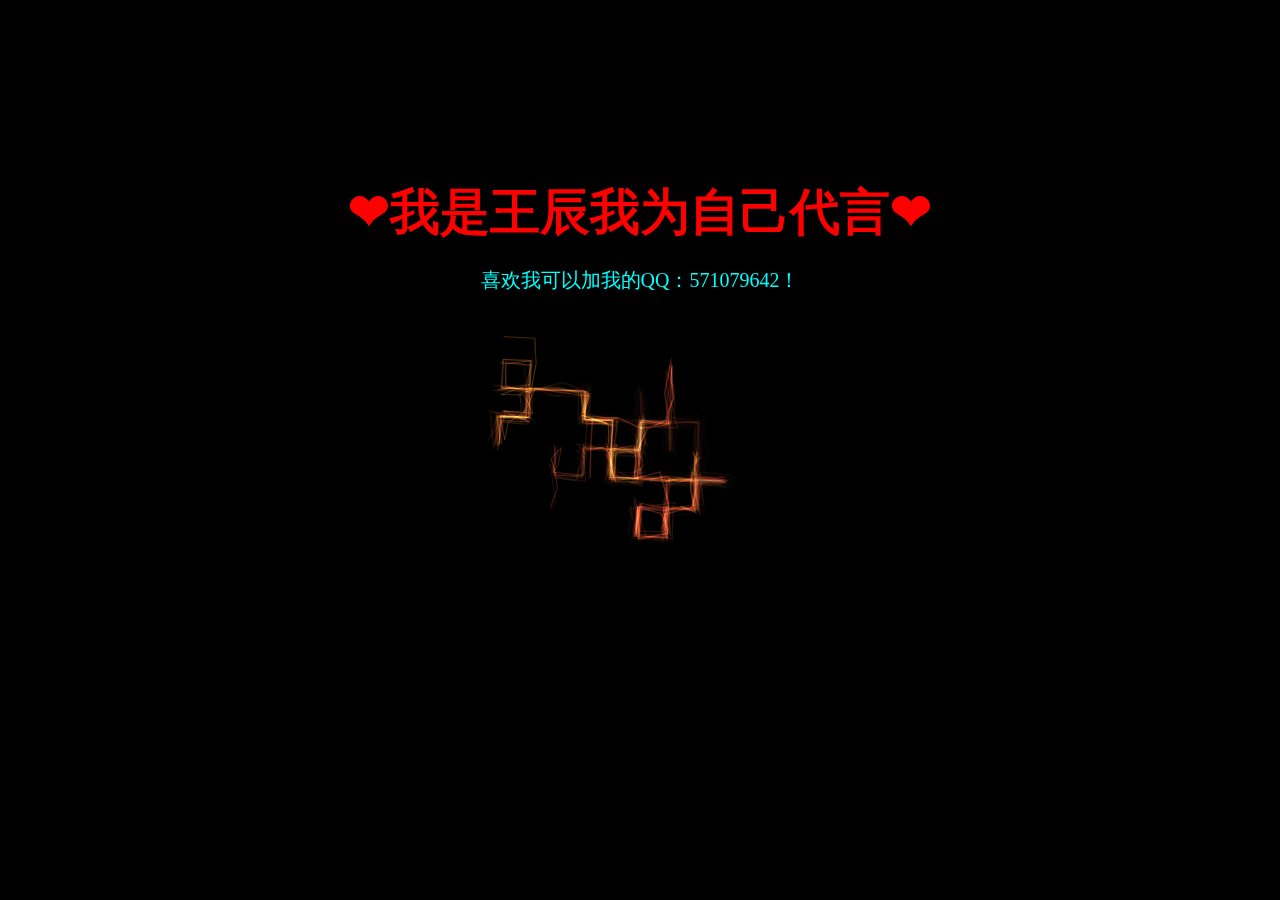
<file: wang/index.html>
﻿<!DOCTYPE html PUBLIC "-//W3C//DTD XHTML 1.0 Transitional//EN" "http://www.w3.org/TR/xhtml1/DTD/xhtml1-transitional.dtd">
<html xmlns="http://www.w3.org/1999/xhtml">
<head>
<meta http-equiv="Content-Type" content="text/html; charset=utf-8" />
<title>我是王辰我为自己代言！</title>
<link rel="stylesheet" href="css/base.css">

<style>
body {background-color: #000;}
* {
	margin:0;
	padding:0;
}
.box a{display: block;}
.box .text{font-size: 50px; color: red;  margin-top: 200px; font-weight:bold;}
.box .text2{font-size: 20px; color: aqua; margin-top: 20px;}

</style>


</head>
<body>
 
<canvas height="100%" width="100%" style="position: fixed; top: 0px; left: 0px; z-index: -1; opacity: 1;"  id="canvas"></canvas>
<script>
var canvas,
	ctx,
	width,
	height,
	size,
	lines,
	tick;

function line() {
	this.path = [];
	this.speed = rand(10, 20);
	this.count = randInt(10, 30);
	this.x = width / 2, +1;
	this.y = height / 2 + 1;
	this.target = {
		x: width / 2,
		y: height / 2
	};
	this.dist = 0;
	this.angle = 0;
	this.hue = tick / 5;
	this.life = 1;
	this.updateAngle();
	this.updateDist();
}

line.prototype.step = function(i) {
	this.x += Math.cos(this.angle) * this.speed;
	this.y += Math.sin(this.angle) * this.speed;

	this.updateDist();

	if (this.dist < this.speed) {
		this.x = this.target.x;
		this.y = this.target.y;
		this.changeTarget();
	}

	this.path.push({
		x: this.x,
		y: this.y
	});
	if (this.path.length > this.count) {
		this.path.shift();
	}

	this.life -= 0.001;

	if (this.life <= 0) {
		this.path = null;
		lines.splice(i, 1);
	}
};

line.prototype.updateDist = function() {
	var dx = this.target.x - this.x,
		dy = this.target.y - this.y;
	this.dist = Math.sqrt(dx * dx + dy * dy);
}

line.prototype.updateAngle = function() {
	var dx = this.target.x - this.x,
		dy = this.target.y - this.y;
	this.angle = Math.atan2(dy, dx);
}

line.prototype.changeTarget = function() {
	var randStart = randInt(0, 3);
	switch (randStart) {
		case 0: // up
			this.target.y = this.y - size;
			break;
		case 1: // right
			this.target.x = this.x + size;
			break;
		case 2: // down
			this.target.y = this.y + size;
			break;
		case 3: // left
			this.target.x = this.x - size;
	}
	this.updateAngle();
};

line.prototype.draw = function(i) {
	ctx.beginPath();
	var rando = rand(0, 10);
	for (var j = 0, length = this.path.length; j < length; j++) {
		ctx[(j === 0) ? 'moveTo' : 'lineTo'](this.path[j].x + rand(-rando, rando), this.path[j].y + rand(-rando, rando));
	}
	ctx.strokeStyle = 'hsla(' + rand(this.hue, this.hue + 30) + ', 80%, 55%, ' + (this.life / 3) + ')';
	ctx.lineWidth = rand(0.1, 2);
	ctx.stroke();
};

function rand(min, max) {
	return Math.random() * (max - min) + min;
}

function randInt(min, max) {
	return Math.floor(min + Math.random() * (max - min + 1));
};

function init() {
	canvas = document.getElementById('canvas');
	ctx = canvas.getContext('2d');
	size = 30;
	lines = [];
	reset();
	loop();
}

function reset() {
	width = Math.ceil(window.innerWidth / 2) * 2;
	height = Math.ceil(window.innerHeight / 2) * 2;
	tick = 0;

	lines.length = 0;
	canvas.width = width;
	canvas.height = height;
}

function create() {
	if (tick % 10 === 0) {
		lines.push(new line());
	}
}

function step() {
	var i = lines.length;
	while (i--) {
		lines[i].step(i);
	}
}

function clear() {
	ctx.globalCompositeOperation = 'destination-out';
	ctx.fillStyle = 'hsla(0, 0%, 0%, 0.1';
	ctx.fillRect(0, 0, width, height);
	ctx.globalCompositeOperation = 'lighter';
}

function draw() {
	ctx.save();
	ctx.translate(width / 2, height / 2);
	ctx.rotate(tick * 0.001);
	var scale = 0.8 + Math.cos(tick * 0.02) * 0.2;
	ctx.scale(scale, scale);
	ctx.translate(-width / 2, -height / 2);
	var i = lines.length;
	while (i--) {
		lines[i].draw(i);
	}
	ctx.restore();
}

function loop() {
	requestAnimationFrame(loop);
	create();
	step();
	clear();
	draw();
	tick++;
}

function onresize() {
	reset();
}

window.addEventListener('resize', onresize);

init();

</script>

<div style="text-align:center;margin:50px 0; font:normal 14px/24px 'MicroSoft YaHei';">
<div class="box">
	<a href="https://user.qzone.qq.com/571079642?ptlang=2052&source=aiostar&_t_=0.7964623446968753" class="text">❤我是王辰我为自己代言❤</a><br/>
	<a href="https://user.qzone.qq.com/571079642?ptlang=2052&source=aiostar&_t_=0.7964623446968753" class="text2">喜欢我可以加我的QQ：571079642！</a>
</div>
</div>
</body>
</html>
</file>
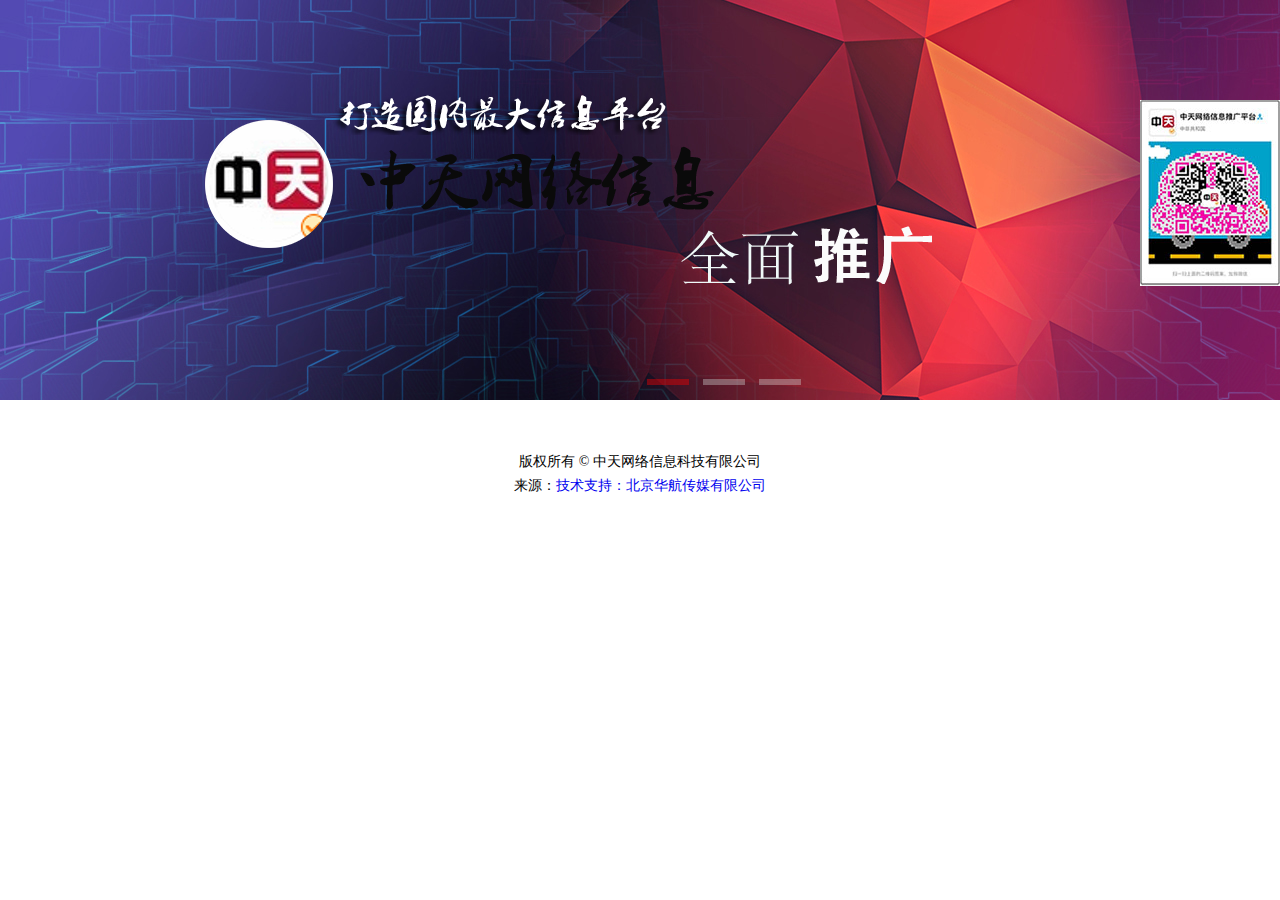
<file: zhong/index.html>
<!DOCTYPE html>
<html>
<head>
<title>中天网络打造全国信息新时代</title>
<meta charset="utf-8">
<meta name="viewport" content="width=device-width, user-scalable=no, initial-scale=1.0, maximum-scale=1.0">
<meta name="apple-mobile-web-app-capable" content="yes">
<meta name="apple-mobile-web-app-status-bar-style" content="black">
<link rel="stylesheet" href="css/banner.css">
<script src="js/jquery-1.11.1.js"></script>
<script src="js/switch.js"></script>  
<style>

</style>
</head> 
<body>

<div id="slideBox" class="slideBox">
	<div class="hd">
		<ul><li></li><li></li><li></li></ul>
	</div>
	<div class="bd">
		<ul>
			<li style="background: url(images/banner2_1.jpg) 50% 0px no-repeat;">
				<div id="a3"></div>
				<div id="a4"></div>
				<div id="a5"></div>
			</li>
			<li style="background: url(images/banner4.png) 50% 0px no-repeat;">
				<div id="a12"></div>
					<div id="a11"></div>
			</li>

			<li class="banner1">
				<a href="javascript:;" target="_blank" class="content1">
					<div id="a20"></div>
						<div class="b2_word">
							<var id="a21">为</var><span id="a23"></span><var id="a22">而生</var>
						</div>
					<div id="a24">中天网络打造全国信息新时代</div><br/>
				</a>
			</li>
		</ul>    
	</div>
</div>

<script src="js/jquery.SuperSlide.2.1.1.js"></script> 
<script type="text/javascript">
// 轮播
$(".slideBox").slide({mainCell:".bd ul",effect:"leftLoop",autoPlay:true,
	startFun:function(i,c){
	del();
	switch(i){
				case 0:
						$("#a3").addClass('animation3');
						$("#a4").addClass('animation4');
						$("#a5").addClass('animation5');
						break;
				case 1:
						$("#a11").addClass('animation8');
						$("#a12").addClass('animation9');

						break;
				// case 2:
						// $("#a8").addClass('animation6');
						// $("#a9").addClass('animation7');
						// $("#a10").addClass('animation7');
						// break;
				case 2:
			 
					   $(".content1 #a20").addClass('animation20');
						$(".b2_word #a21").addClass('animation21');
						$(".b2_word #a22").addClass('animation21');
						$(".b2_word #a23").addClass('animation20');
						$(".content1 #a24").addClass('animation22');
						break;
				default:break;
			}
	}
});
</script>

<div style="text-align:center;margin:50px 0; font:normal 14px/24px 'MicroSoft YaHei';">
<p>版权所有 © 中天网络信息科技有限公司</p>
<p>来源：<a href="javascript:;" target="_blank">技术支持：北京华航传媒有限公司</a></p>

</div>
<img src="images/QQ.jpg" alt="" style="  position: fixed; top: 100px; right: 0px;">
</body>
</html>
</file>
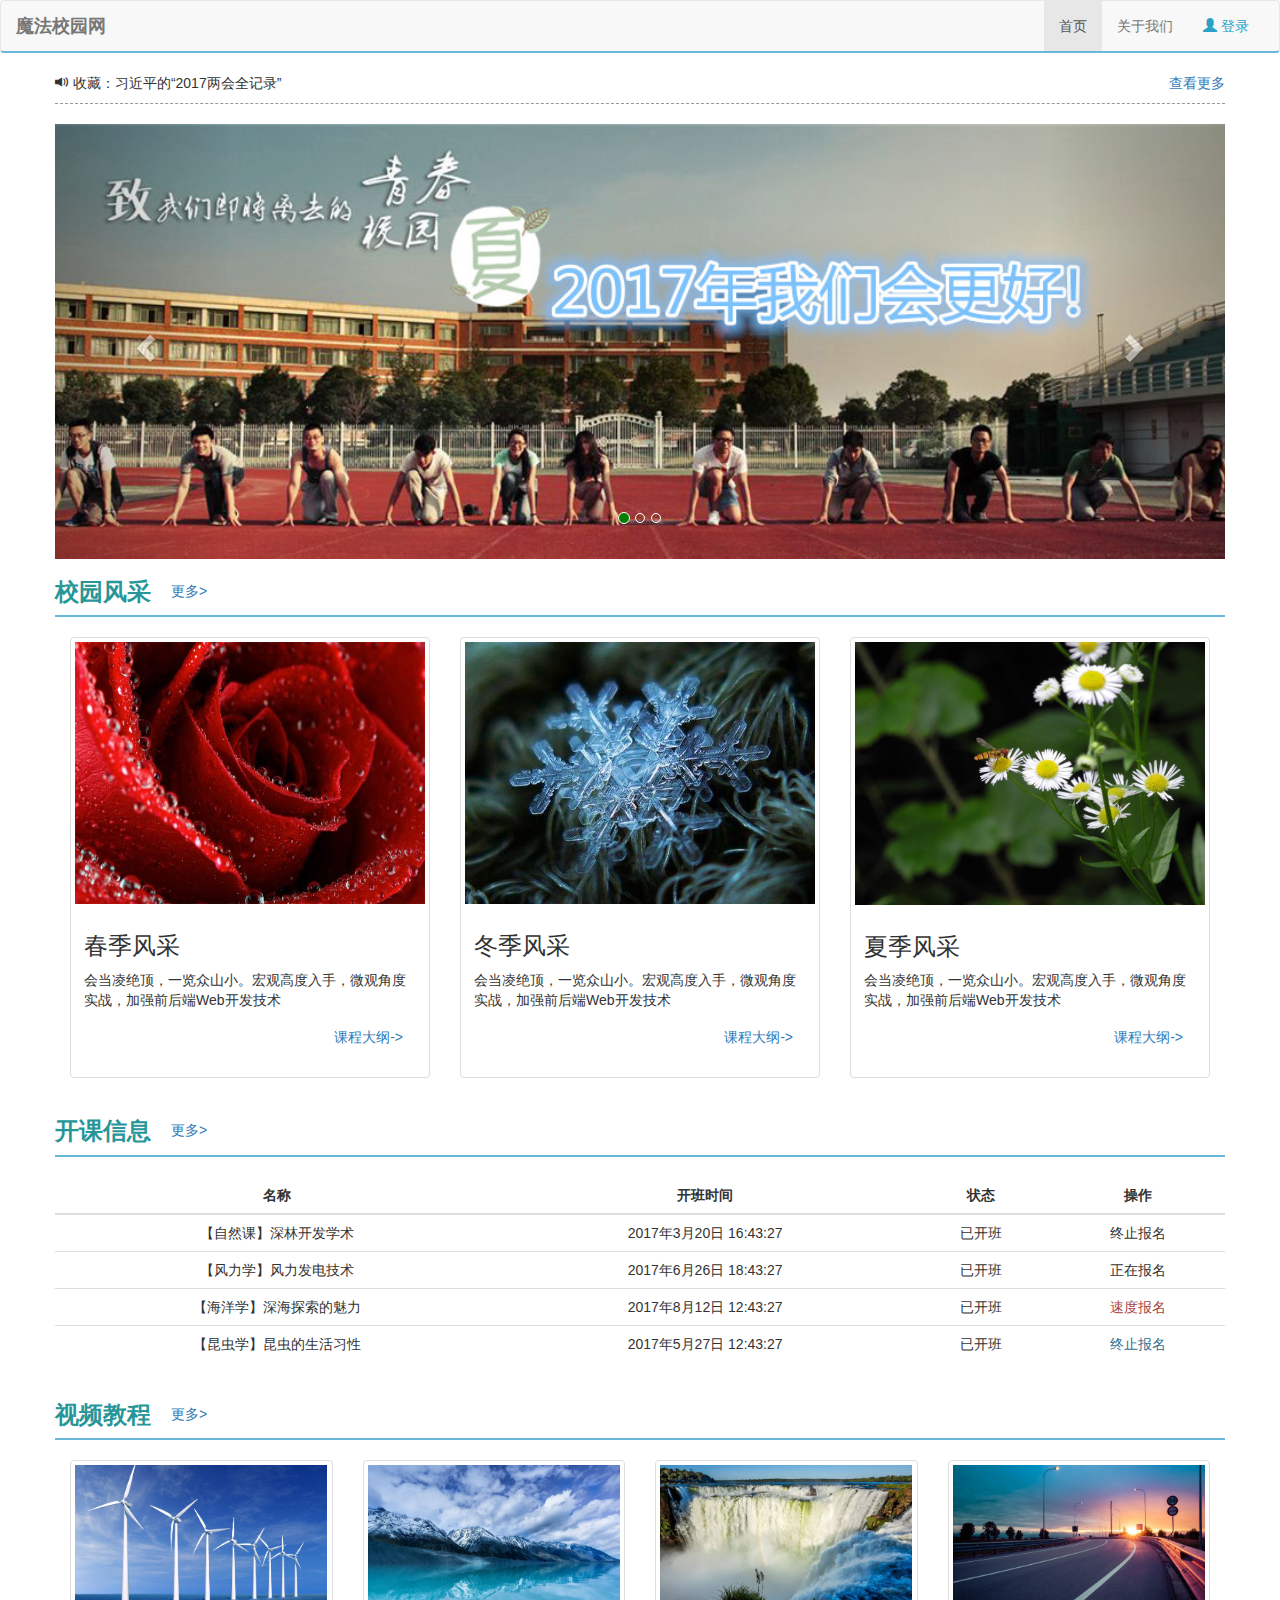
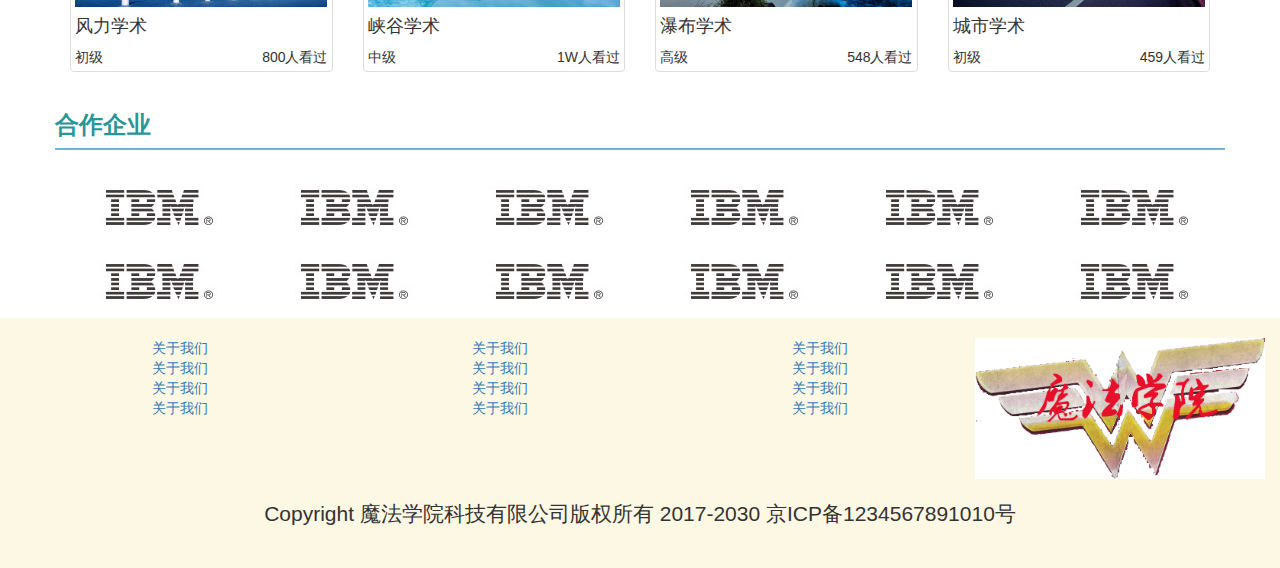
<file: bootstrap-index/bootstrap-index.html>
<!DOCTYPE html>
<html lang="en">
<head>
    <meta charset="UTF-8">
    <title>bootstrap个人练习</title>
    <meta name="viewport" content="width=device-width, initial-scale=1.0, maximum-scale=1.0, user-scalable=0">
    <meta name="apple-mobile-web-app-capable" content="yes">
    <meta name="apple-mobile-web-app-status-bar-style" content="black">
    <link rel="stylesheet" href="css/bootstrap.min.css">
    <script src="js/jquery-1.10.2.js"></script>
    <script src="js/bootstrap.min.js"></script>
    <style>
        li{
            list-style: none;
        }
        .navbar-nav>li>a.zns-user-login{
            color: #2aa1c7;
        }
        .navbar-nav>li>a:hover.zns-user-login{
            color: #2aa1c7;
        }
        .zns-border-b{
            border-bottom:2px #68b7dc solid;
        }
        .dash-line{
            border-bottom: 1px dashed #999;
        }
        .pd10{
            padding-bottom: 10px;
        }
        .mt20{
            margin-top: 20px;
        }
        .carousel-indicators .active{
            background: green;
        }
        .zns-more{
            margin: 22px 0 0 20px;
        }
        .zns-title{
            color: #279699;
            font-weight: bold;
        }

        .thumbnail{
            position: relative;
            overflow: hidden;
        }
        .thumbnail:hover .zns-mask-box{
            display: block;
        }
        .zns-mask-box{
            display: none;
        }
        .zns-mask{
            width:100%;
            height:100%;
            position: absolute;
            left: 0;
            top:0;
            background: rgba(0,0,0,0.3);
            display: flex;
            justify-content: center;
            align-items: center;
        }
    </style>
    <script>

    </script>
</head>
<body>
<nav class="navbar navbar-default zns-border-b">
    <div class="container-fluid">
        <div class="navbar-header">
            <button type="button" class="navbar-toggle collapsed" data-toggle="collapse" data-target="#bs-example-navbar-collapse-1" aria-expanded="false">
                <span class="sr-only">Toggle navigation</span>
                <span class="icon-bar"></span>
                <span class="icon-bar"></span>
                <span class="icon-bar"></span>
            </button>
            <a class="navbar-brand" href="#"><strong>魔法校园网</strong></a>
        </div>
        <div class="collapse navbar-collapse" id="bs-example-navbar-collapse-1">
            <ul class="nav navbar-nav navbar-right">
                <li class="active"><a href="#">首页 <span class="sr-only">(current)</span></a></li>
                <li><a href="#">关于我们</a></li>
                <li><a href="#" class="zns-user-login">
                    <span class="glyphicon glyphicon-user"></span>
                    登录
                </a></li>
            </ul>
        </div>
    </div>
</nav>

<div class="container">
    <!--通告-->
    <div class="row dash-line pd10">
        <div class="pull-left">
            <span class="glyphicon glyphicon-volume-up"></span>
            收藏：习近平的“2017两会全记录”
        </div>
        <a class="pull-right" href="javascript:;">查看更多</a>
    </div>
    <!--轮播图-->
    <div class="row">
        <div id="carousel-example-generic" class="mt20 carousel slide" data-ride="carousel">
            <!-- Indicators -->
            <ol class="carousel-indicators">
                <li data-target="#carousel-example-generic" data-slide-to="0" class="active"></li>
                <li data-target="#carousel-example-generic" data-slide-to="1"></li>
                <li data-target="#carousel-example-generic" data-slide-to="2"></li>
            </ol>

            <!-- Wrapper for slides -->
            <div class="carousel-inner" role="listbox">
                <div class="item active">
                    <img src="img/banner01.jpg" width="100%" alt="...">
                </div>
                <div class="item">
                    <img src="img/banner02.jpg" width="100%"  alt="...">
                </div>
                <div class="item">
                    <img src="img/banner03.jpg" width="100%"  alt="...">
                </div>
            </div>

            <!-- Controls -->
            <a class="left carousel-control" href="#carousel-example-generic" role="button" data-slide="prev">
                <span class="glyphicon glyphicon-chevron-left" aria-hidden="true"></span>
                <span class="sr-only">Previous</span>
            </a>
            <a class="right carousel-control" href="#carousel-example-generic" role="button" data-slide="next">
                <span class="glyphicon glyphicon-chevron-right" aria-hidden="true"></span>
                <span class="sr-only">Next</span>
            </a>
        </div>
    </div>

    <!--课程介绍-条-->
    <div class="row">
        <div class="clearfix zns-border-b">
            <h3 class="pull-left zns-title">校园风采</h3>
            <a href="javascript:;" class="pull-left zns-more">更多&gt;</a>
        </div>
    </div>
    <!--课程介绍-内容-->
    <div class="row mt20">
        <div class="col-md-4 col-sm-12">
            <div class="thumbnail">
                <img src="img/ke1.jpg" style="height: 261.91px" alt="...">
                <div class="caption clearfix">
                    <h3>春季风采</h3>
                    <p>会当凌绝顶，一览众山小。宏观高度入手，微观角度实战，加强前后端Web开发技术</p>
                    <p class="pull-right"><a href="#" class="btn btn-link" role="button">课程大纲-></a></p>
                </div>
            </div>
        </div>
        <div class="col-md-4 col-sm-6">
            <div class="thumbnail">
                <img src="img/ke2.jpg" alt="...">
                <div class="caption clearfix">
                    <h3>冬季风采</h3>
                    <p>会当凌绝顶，一览众山小。宏观高度入手，微观角度实战，加强前后端Web开发技术</p>
                    <p class="pull-right"><a href="#" class="btn btn-link" role="button">课程大纲-></a></p>
                </div>
            </div>
        </div>
        <div class="col-md-4 col-sm-6">
            <div class="thumbnail">
                <img src="img/ke3.jpg" alt="...">
                <div class="caption clearfix">
                    <h3>夏季风采</h3>
                    <p>会当凌绝顶，一览众山小。宏观高度入手，微观角度实战，加强前后端Web开发技术</p>
                    <p class="pull-right"><a href="#" class="btn btn-link" role="button">课程大纲-></a></p>
                </div>
            </div>
        </div>
    </div>
    <!--开课信息-line-->
    <div class="row">
        <div class="clearfix zns-border-b">
            <h3 class="pull-left zns-title">开课信息</h3>
            <a href="javascript:;" class="pull-left zns-more">更多&gt;</a>
        </div>
    </div>
    <!--开课信息-content-->
    <div class="row mt20">
        <table class="table table-hover">
            <thead>
                <tr>
                    <th class="text-center">名称</th>
                    <th class="text-center">开班时间</th>
                    <th class="text-center">状态</th>
                    <th class="text-center">操作</th>
                </tr>
            </thead>
            <tbody>
                <tr class="text-center">
                    <td>【自然课】深林开发学术</td>
                    <td>2017年3月20日 16:43:27</td>
                    <td>已开班</td>
                    <td>终止报名</td>
                </tr>
                <tr class="text-center">
                    <td>【风力学】风力发电技术</td>
                    <td>2017年6月26日 18:43:27</td>
                    <td>已开班</td>
                    <td>正在报名</td>
                </tr>
                <tr class="text-center">
                    <td>【海洋学】深海探索的魅力</td>
                    <td>2017年8月12日 12:43:27</td>
                    <td>已开班</td>
                    <td class="text-danger">速度报名</td>
                </tr>
                <tr class="text-center">
                    <td>【昆虫学】昆虫的生活习性</td>
                    <td>2017年5月27日 12:43:27</td>
                    <td>已开班</td>
                    <td class="text-info">终止报名</td>
                </tr>
            </tbody>
        </table>
    </div>
    <!--视频教程 -line-->
    <div class="row">
        <div class="clearfix zns-border-b">
            <h3 class="pull-left zns-title">视频教程 </h3>
            <a href="javascript:;" class="pull-left zns-more">更多&gt;</a>
        </div>
    </div>
    <!--视频教程-content-->
    <div class="row mt20">
        <div class="col-md-3 col-sm-6">
            <div class="thumbnail clearfix">
                <img src="img/ke11.jpg" class="img-responsive" alt="">
                <h4>风力学术</h4>
                <span class="pull-left">初级</span>
                <span class="pull-right">800人看过</span>
                <div class="zns-mask-box">
                    <div class="zns-mask">
                        <button class="btn btn-primary">开始学习</button>
                    </div>
                </div>
            </div>
        </div>
        <div class="col-md-3 col-sm-6 hidden-xs">
            <div class="thumbnail clearfix">
                <img src="img/ke22.jpg" class="img-responsive" alt="">
                <h4>峡谷学术</h4>
                <span class="pull-left">中级</span>
                <span class="pull-right">1W人看过</span>
                <div class="zns-mask-box">
                    <div class="zns-mask">
                        <button class="btn btn-primary">开始学习</button>
                    </div>
                </div>
            </div>
        </div>
        <div class="col-md-3 col-sm-6 hidden-xs">
            <div class="thumbnail clearfix">
                <img src="img/ke33.jpg" class="img-responsive" alt="">
                <h4>瀑布学术</h4>
                <span class="pull-left">高级</span>
                <span class="pull-right">548人看过</span>
                <div class="zns-mask-box">
                    <div class="zns-mask">
                        <button class="btn btn-primary">开始学习</button>
                    </div>
                </div>
            </div>
        </div>
        <div class="col-md-3 col-sm-6 hidden-xs">
            <div class="thumbnail clearfix">
                <img src="img/ke44.jpg" class="img-responsive" alt="">
                <h4>城市学术</h4>
                <span class="pull-left">初级</span>
                <span class="pull-right">459人看过</span>
                <div class="zns-mask-box">
                    <div class="zns-mask">
                        <button class="btn btn-primary">开始学习</button>
                    </div>
                </div>
            </div>
        </div>
    </div>
    <!--合作企业 -line-->
    <div class="row">
        <div class="clearfix zns-border-b">
            <h3 class="pull-left zns-title">合作企业 </h3>
        </div>
    </div>
    <!--合作企业-content-->
    <div class="row mt20">
        <div class="col-md-2 col-sm-3 col-xs-6">
            <img src="img/ibm.jpg"  class="img-responsive center-block" alt="">
        </div>
        <div class="col-md-2 col-sm-3 col-xs-6">
            <img src="img/ibm.jpg" class="img-responsive center-block" alt="">
        </div>
        <div class="col-md-2 col-sm-3 col-xs-6">
            <img src="img/ibm.jpg" class="img-responsive center-block" alt="">
        </div>
        <div class="col-md-2 col-sm-3 col-xs-6">
            <img src="img/ibm.jpg" class="img-responsive center-block" alt="">
        </div>
        <div class="col-md-2 col-sm-3 col-xs-6">
            <img src="img/ibm.jpg" class="img-responsive center-block" alt="">
        </div>
        <div class="col-md-2 col-sm-3 col-xs-6">
            <img src="img/ibm.jpg" class="img-responsive center-block" alt="">
        </div>
        <div class="col-md-2 col-sm-3 col-xs-6">
            <img src="img/ibm.jpg" class="img-responsive center-block" alt="">
        </div>
        <div class="col-md-2 col-sm-3 col-xs-6">
            <img src="img/ibm.jpg" class="img-responsive center-block" alt="">
        </div>
        <div class="col-md-2 col-sm-3 col-xs-6">
            <img src="img/ibm.jpg" class="img-responsive center-block" alt="">
        </div>
        <div class="col-md-2 col-sm-3 col-xs-6">
            <img src="img/ibm.jpg" class="img-responsive center-block" alt="">
        </div>
        <div class="col-md-2 col-sm-3 col-xs-6">
            <img src="img/ibm.jpg" class="img-responsive center-block" alt="">
        </div>
        <div class="col-md-2 col-sm-3 col-xs-6">
            <img src="img/ibm.jpg" class="img-responsive center-block" alt="">
        </div>
    </div>
</div>

<footer style="padding: 20px 0;" class="bg-warning">
    <div class="container-fluid">
        <div class="row">
            <div class="col-md-3 hidden-sm hidden-xs">
                <ul class="text-center">
                    <li><a href="javascript:;">关于我们</a></li>
                    <li><a href="javascript:;"> </a></li>
                    <li><a href="javascript:;">关于我们</a></li>
                    <li><a href="javascript:;"> </a></li>
                    <li><a href="javascript:;"> </a></li>
                    <li><a href="javascript:;">关于我们</a></li><li><a href="javascript:;">关于我们</a></li>

                </ul>
            </div>
            <div class="col-md-3 col-sm-6">
                <ul class="text-center">
                    <li><a href="javascript:;"> </a></li>
                    <li><a href="javascript:;">关于我们</a></li>
                    <li><a href="javascript:;"> </a></li>
                    <li><a href="javascript:;">关于我们</a></li>
                    <li><a href="javascript:;"> </a></li>
                    <li><a href="javascript:;"> </a></li>
                    <li><a href="javascript:;">关于我们</a></li><li><a href="javascript:;">关于我们</a></li>

                </ul>
            </div>
            <div class="col-md-3 col-sm-6">
                <ul class="text-center">
                    <li><a href="javascript:;"> </a></li>
                    <li><a href="javascript:;">关于我们</a></li>
                    <li><a href="javascript:;"> </a></li>
                    <li><a href="javascript:;">关于我们</a></li>
                    <li><a href="javascript:;"> </a></li>
                    <li><a href="javascript:;"> </a></li>
                    <li><a href="javascript:;">关于我们</a></li><li><a href="javascript:;">关于我们</a></li>

                </ul>
            </div>
            <div class="col-md-3 col-sm-12">
                <img src="img/MFXY.png" class="img-responsive center-block" alt="">
            </div>
        </div>
    </div>

    <p class="text-center lead mt20">Copyright 魔法学院科技有限公司版权所有 2017-2030 京ICP备1234567891010号</p>
</footer>
</body>
</html>
</file>
<file: wang/css/base.css>
*{padding:0; margin:0;}
h1,h2,h3,h4,h5,h6{font-weight:normal; font-size:12px;}
li{list-style:none;}
a{text-decoration:none; color:#000;}
b,strong{font-weight:normal;}
i,em{font-style:normal;}
.fl{float:left;}
.fr{float:right;}
.clearfix:after{display:block; content:''; clear:both;}
.clearfix{zoom:1;}
input{border:0; padding:0;outline:none; background:none;}
textarea{resize:none;}
table{border-collapse:collapse;}
img{vertical-align:top;}
p{line-height:100%;}
</file>
<file: zhong/css/banner.css>
@charset "utf-8";
/* CSS Document */
body,nav,span,p,var,em,strong,a,h1,h2,h3,h4,h5,input,textarea,ul,ol,li,img{margin:0; padding:0; font-size:14px; font-family:"微软雅黑";}
.clear{clear:both;height:0;overflow:hidden;}
a img{border:none;}
a{text-decoration:none; cursor:pointer;}
var,em{font-style:normal;}
ul,ol{list-style-type:none;}
.slideBox{ width:100%; height:400px;overflow:hidden; position:relative;min-width: 990px;}
.slideBox .hd{ height:16px; overflow:hidden; position:absolute; left:50%; bottom:5px; z-index:1; }
.slideBox .hd ul{ overflow:hidden; zoom:1; float:left;  }
.slideBox .hd ul li{cursor: pointer; width:3em; height:6px; background:#cdcdcd; opacity:0.4;filter:alpha(opacity=40); float:left; margin:0 .5em;}
.slideBox .hd ul li.on{ background:red !important;}
.slideBox .bd{ height:350px; width: 100%; z-index:0;   }
.slideBox .bd ul li{overflow: hidden;width: 100%; height: 400px;position: relative;  }
.slideBox .bd li a{display:block; width: 990px; height: 400px; margin:0 auto; position: relative;}
/*第四屏*/
.banner1{width:100%; height:28.6em; background:linear-gradient(right,#041F4C 50%,#BE6E83 50%); background:-moz-linear-gradient(right,#041F4C 50%,#BE6E83 50%); background:-webkit-linear-gradient(right,#041F4C 50%,#BE6E83 50%); background:-ms-linear-gradient(right,#041F4C 50%,#BE6E83 50%);}
.content1{ width:990px; height:400px; margin:0 auto; background:linear-gradient(right top,#041F4C 33%,#BE6E83 67%); background:-moz-linear-gradient(right top,#041F4C 33%,#BE6E83 67%); background:-webkit-linear-gradient(right top,#041F4C 33%,#BE6E83 67%); background:-ms-linear-gradient(right top,#041F4C 33%,#BE6E83 67%); position:relative;}
.b2_word{ margin:7em 0 0 3em; float:right;}
.b2_word span{ background:url(../images/yidong.png) no-repeat; width:10.3em; height:6.78em; float:left;}
.b2_word var{ color:#FFFFFF; font-size:3.2em; float:left; margin:0.2em 0.2em;}
.animation20{
	background:url(../images/banner2.png) no-repeat; width:44em; height:28.6em; float:left;
	-webkit-animation:flash 2s .2s ease both;
	-moz-animation:flash 2s .2s ease both;}
	@-webkit-keyframes flash{
	0%{opacity: 0;}
	100%{opacity: 1;}
	}
	@-moz-keyframes flash{
	0%{opacity: 0;}
	100%{opacity: 1;}
	}
	@-ms-keyframes flash{
	0%{opacity: 0;}
	100%{opacity: 1;}
}
.animation21{
	-webkit-animation:fadeInDown 2s .2s ease both;
	-moz-animation:fadeInDown 2s .2s ease both;}
	@-webkit-keyframes fadeInDown{
	0%{opacity:0;
	-webkit-transform:translateY(-1.5em)}
	100%{opacity:1;
	-webkit-transform:translateY(0)}
	}
	@-moz-keyframes fadeInDown{
	0%{opacity:0;
	-moz-transform:translateY(-1.5em)}
	100%{opacity:1;
	-moz-transform:translateY(0)}
	}
	@-ms-keyframes fadeInDown{
	0%{opacity:0;
	-ms-transform:translateY(-1.5em)}
	100%{opacity:1;
	-ms-transform:translateY(0)}
}
#a24{position:absolute; left:27em; top:9.5em; margin:-1em 0 0 -9em;color:#FFFFFF; font-size:1.9em; border:1px solid #fff; height:2em; line-height:2em;  border-radius:2em; -webkit-border-radius:2em; -moz-border-radius:2em; width:18.5em; text-align:center;}
.animation22{
	-webkit-animation:fadeInRight 1s .2s ease both;
	-moz-animation:fadeInRight 1s .2s ease both;}

@-webkit-keyframes fadeInRight{
0%{opacity:0;
-webkit-transform:translateX(2em)}
100%{opacity:1;
-webkit-transform:translateX(0)}
}
@-moz-keyframes fadeInRight{
0%{opacity:0;
-moz-transform:translateX(2em)}
100%{opacity:1;
-moz-transform:translateX(0)}
}
@-ms-keyframes fadeInRight{
0%{opacity:0;
-ms-transform:translateX(2em)}
100%{opacity:1;
-ms-transform:translateX(0)}
}


/*新添加一屏*/
.slide ul li.banner5{ width:100%; height:28.6em; background: url(../images/chunjie.png) center center no-repeat;}
/*第一屏*/
.slide ul li.banner2{width:100%; height:28.6em; background: url(../images/banner2_1.jpg) center center no-repeat;}
.content2{ width:70.7em; height:28.6em; margin:0 auto;  position:relative;display: inline-block;}
.animation5{
	background:url(../images/banner2_04.png) no-repeat; width:302px; height:77px;position: absolute;right: 24%; top: 55%;
	-webkit-animation:flash 3s 1s ease both;
	-moz-animation:flash 3s 1s ease both;}
	@-webkit-keyframes flash{
	0%{opacity: 0;}
	100%{opacity: 1;}
	}
	@-moz-keyframes flash{
	0%{opacity: 0;}
	100%{opacity: 1;}
	}
	@-ms-keyframes flash{
	0%{opacity: 0;}
	100%{opacity: 1;}
}

.animation3{
	background:url(../images/banner2_02.png) center center no-repeat; width:340px; height:43px; position: absolute; top: 23%; left: 26%;
	-webkit-animation:fadeInDown 2s 1s ease both;
	-moz-animation:fadeInDown 2s 1s ease both;}
	@-webkit-keyframes fadeInDown{
	0%{opacity:0;
	-webkit-transform:translateY(-200px)}
	30%{opacity:0.6;
	-webkit-transform:translateY(200px)}
	60%{opacity:1;-webkit-transform:translateY(-10px)}
	100%{opacity:1;-webkit-transform:translateY(0)}
	}
	@-moz-keyframes fadeInDown{
	0%{opacity:0;
	-webkit-transform:translateY(-200px)}
	30%{opacity:0.6;
	-webkit-transform:translateY(200px)}
	60%{opacity:1;-webkit-transform:translateY(-10px)}
	100%{opacity:1;-webkit-transform:translateY(0)}
	}
	@-ms-keyframes fadeInDown{
	0%{opacity:0;
	-webkit-transform:translateY(-200px)}
	30%{opacity:0.6;
	-webkit-transform:translateY(200px)}
	60%{opacity:1;-webkit-transform:translateY(-10px)}
	100%{opacity:1;-webkit-transform:translateY(0)}
}
.animation4{
	background:url(../images/banner2_05.png) center  center no-repeat; width:702px; height:128px;position:absolute; left:16%; top:30%; 
	
	-webkit-animation:fadeInRight 2s  ease both;
	-moz-animation:fadeInRight 2s  ease both;}
	@-webkit-keyframes fadeInRight{
	0%{opacity:0;
	-webkit-transform:translateX(-10%)}
	100%{opacity:1;
	-webkit-transform:translateX(0)}
	}
	@-moz-keyframes fadeInRight{
	0%{opacity:0;
	-moz-transform:translateX(2em)}
	100%{opacity:1;
	-moz-transform:translateX(0)}
	}
	@-ms-keyframes fadeInRight{
	0%{opacity:0;
	-ms-transform:translateX(2em)}
	100%{opacity:1;
	-ms-transform:translateX(0)}
}

/*第三屏*/
.slide ul li.banner3{width:100%; height:28.6em; background:url(../images/banner3.jpg) center center no-repeat;}
.content3{ width:70.7em; height:28.6em; margin:0 auto;display: inline-block;}
.animation6{
	background:url(../images/idc.png) no-repeat; width:19em; height:6em; margin:2.35em 0 0 8.6em; float:left;
	-webkit-animation:bounceInDown 1s .2s ease both;
	-moz-animation:bounceInDown 1s .2s ease both;}
	@-webkit-keyframes bounceInDown{
	0%{opacity:0;
	-webkit-transform:translateY(-2000px)}
	60%{opacity:1;
	-webkit-transform:translateY(30px)}
	80%{-webkit-transform:translateY(-10px)}
	100%{-webkit-transform:translateY(0)}
	}
	@-moz-keyframes bounceInDown{
	0%{opacity:0;
	-moz-transform:translateY(-2000px)}
	60%{opacity:1;
	-moz-transform:translateY(30px)}
	80%{-moz-transform:translateY(-10px)}
	100%{-moz-transform:translateY(0)}
}
@-ms-keyframes bounceInDown{
	0%{opacity:0;
	-ms-transform:translateY(-2000px)}
	60%{opacity:1;
	-ms-transform:translateY(30px)}
	80%{-ms-transform:translateY(-10px)}
	100%{-ms-transform:translateY(0)}
}
#a9,#a10{opacity: 0;filter:alpha(opacity=0);}
.animation7{
	font-size:3.2em; width:100%; float:left; margin:0.7em 0 0 2.5em; font-weight:bold;color: #333;
	-webkit-animation:fadeInDown 1s .2s ease both;
	-moz-animation:fadeInDown 1s .2s ease both;}
	@-webkit-keyframes fadeInDown{
	0%{opacity:0;
	-webkit-transform:translateY(-2em)}
	100%{opacity:1;
	-webkit-transform:translateY(0)}
	}
	@-moz-keyframes fadeInDown{
	0%{opacity:0;
	-moz-transform:translateY(-2em)}
	100%{opacity:1;
	-moz-transform:translateY(0)}
}
@-ms-keyframes fadeInDown{
	0%{opacity:0;
	-ms-transform:translateY(-2em)}
	100%{opacity:1;
	-ms-transform:translateY(0)}
}
.animation7 span{  color:#009EFE; font-size:1em;}
/*新添第二屏*/
.slide ul li.banner4{width:100%; height:28.6em; background:url(../images/banner4.png) center center no-repeat;}
.animation8{
	background:url(../images/banner4_2.png) no-repeat; width:32.1em; height:10.6em; float:right;top: 11.7em;right:10em;position: absolute;
	-webkit-animation:fadeInRightBig 3s .5s ease both;
	-moz-animation:fadeInRightBig 3s .5s ease both;
}
	@-webkit-keyframes fadeInRightBig{
	0%{opacity:0;
	-webkit-transform:translateX(13em)}
	100%{opacity:1;
	-webkit-transform:translateX(0)}
	}
	@-moz-keyframes fadeInRightBig{
	0%{opacity:0;
	-moz-transform:translateX(13em)}
	100%{opacity:1;
	-moz-transform:translateX(0)}
}
@-ms-keyframes fadeInRightBig{
	0%{opacity:0;
	-ms-transform:translateX(13em)}
	100%{opacity:1;
	-ms-transform:translateX(0)}
}
.animation9{
 	background:url(../images/banner4_1.png) no-repeat; width:62.5em; height:28.6em; float:left;
	-webkit-animation:fadeInLeftBig 3s .5s ease both;
	-moz-animation:fadeInLeftBig 3s .5s ease both;
}
	@-webkit-keyframes fadeInLeftBig{
	0%{opacity:0;
	-webkit-transform:translateX(-20em)}
	100%{opacity:1;
	-webkit-transform:translateX(0)}
	}
	@-moz-keyframes fadeInLeftBig{
	0%{opacity:0;
	-moz-transform:translateX(-20em)}
	100%{opacity:1;
	-moz-transform:translateX(0)}
}
@-ms-keyframes fadeInLeftBig{
	0%{opacity:0;
	-ms-transform:translateX(-20em)}
	100%{opacity:1;
	-ms-transform:translateX(0)}
}
</file>
